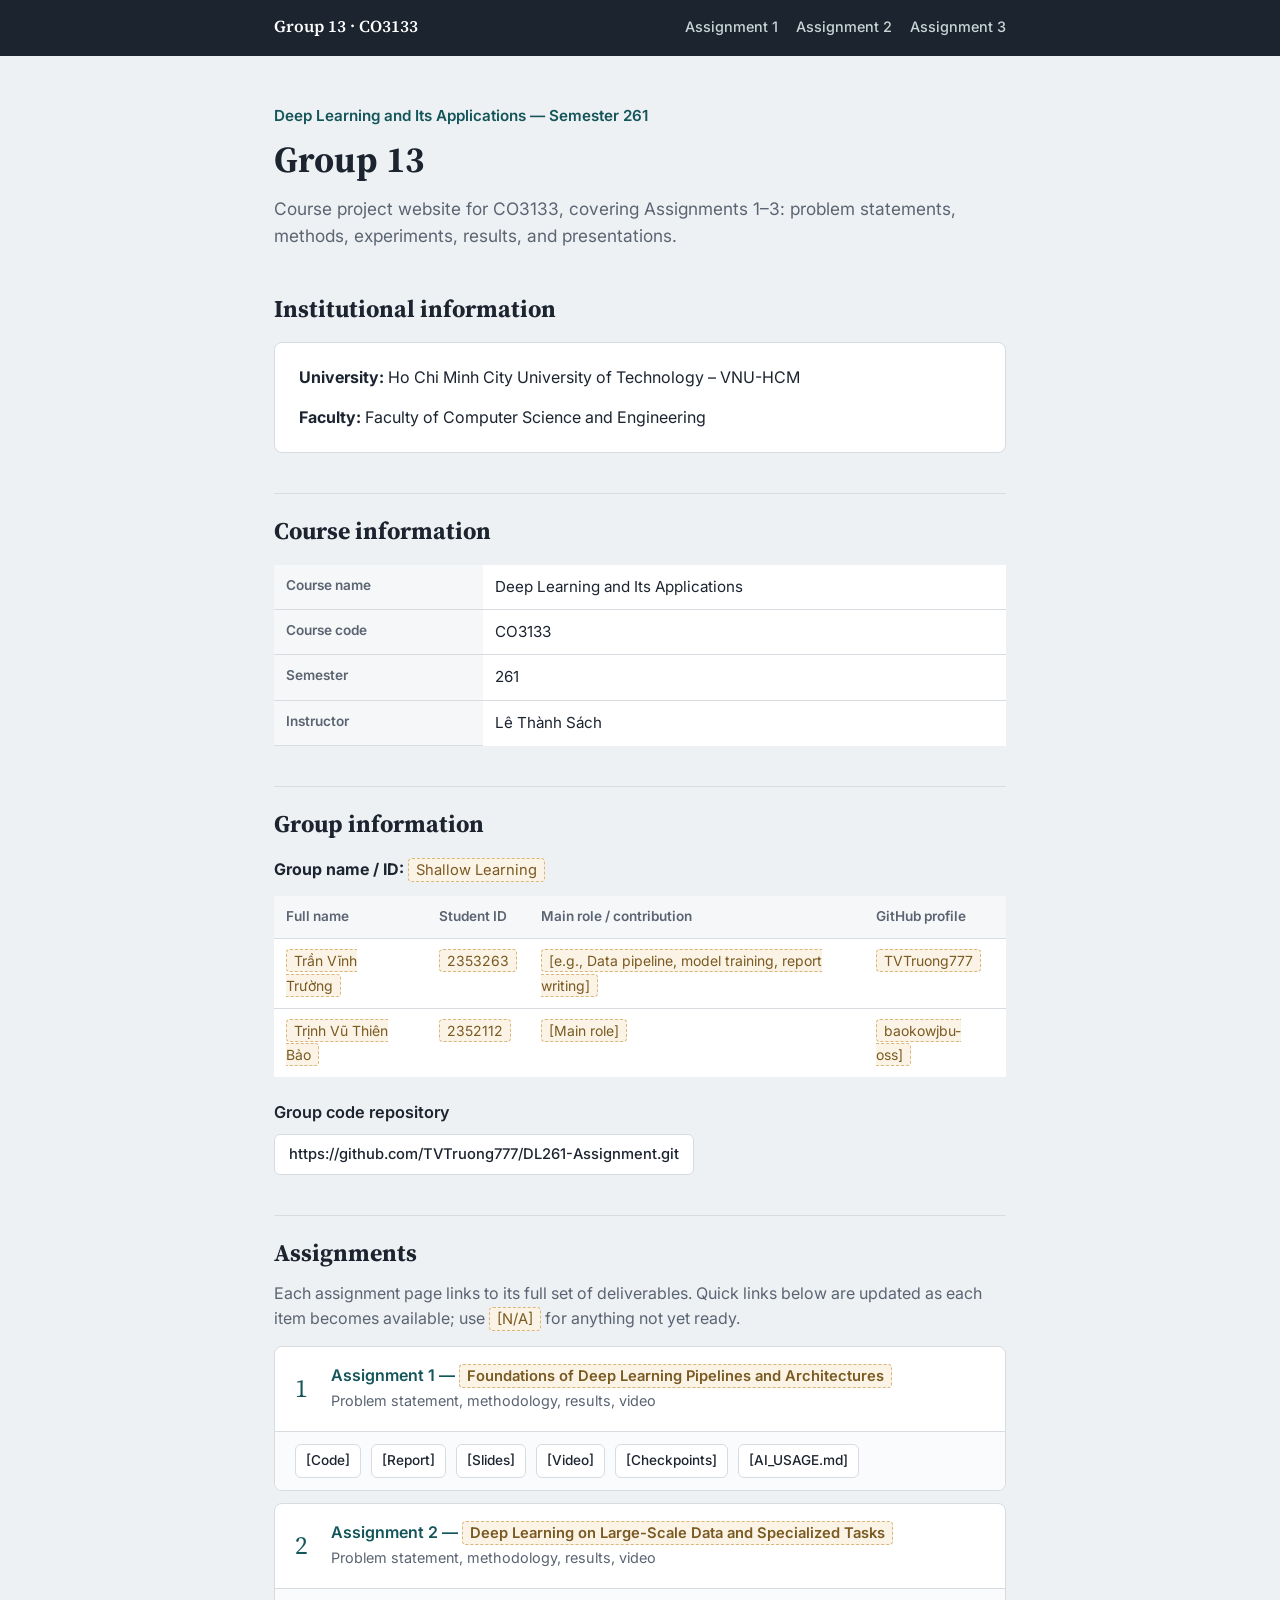
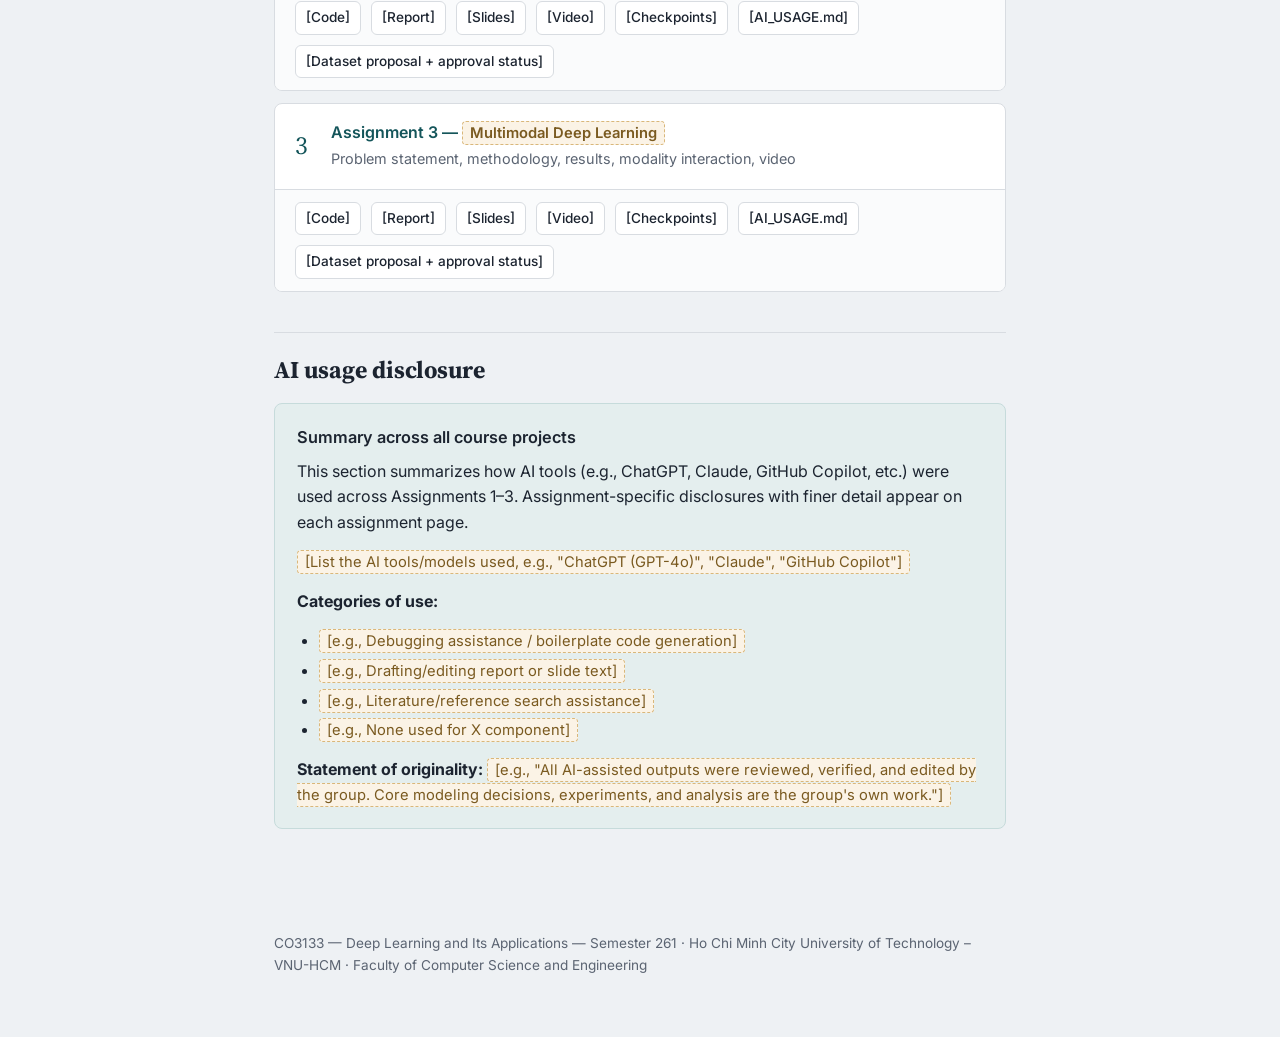
<file: index.html>
<!DOCTYPE html>
<html lang="en">
<head>
<meta charset="UTF-8">
<meta name="viewport" content="width=device-width, initial-scale=1.0">
<title>CO3133 — Group 13 — Deep Learning and Its Applications</title>
<link rel="stylesheet" href="assets/css/style.css">
</head>
<body>

<div class="topbar">
  <div class="topbar-inner">
    <a class="brand" href="index.html">Group 13 · CO3133</a>
    <a href="assignment1.html">Assignment 1</a>
    <a href="assignment2.html">Assignment 2</a>
    <a href="assignment3.html">Assignment 3</a>
  </div>
</div>

<main>

  <header class="hero">
    <p class="kicker">Deep Learning and Its Applications — Semester 261</p>
    <h1>Group 13</h1>
    <p class="lede">
      Course project website for CO3133, covering Assignments 1–3:
      problem statements, methods, experiments, results, and presentations.
    </p>
  </header>

  <!-- ============================================================ -->
  <!-- 1. INSTITUTIONAL INFORMATION                                  -->
  <!-- ============================================================ -->
  <section class="block">
    <h2>Institutional information</h2>
    <div class="panel">
      <p><strong>University:</strong> Ho Chi Minh City University of Technology – VNU-HCM</p>
      <p style="margin-bottom:0;"><strong>Faculty:</strong> Faculty of Computer Science and Engineering</p>
    </div>
  </section>

  <!-- ============================================================ -->
  <!-- 2. COURSE INFORMATION                                         -->
  <!-- ============================================================ -->
  <section class="block">
    <h2>Course information</h2>
    <table>
      <tbody>
        <tr><th>Course name</th><td>Deep Learning and Its Applications</td></tr>
        <tr><th>Course code</th><td>CO3133</td></tr>
        <tr><th>Semester</th><td>261</td></tr>
        <tr><th>Instructor</th><td>Lê Thành Sách</td></tr>
      </tbody>
    </table>
  </section>

  <!-- ============================================================ -->
  <!-- 3. GROUP INFORMATION                                          -->
  <!-- ============================================================ -->
  <section class="block">
    <h2>Group information</h2>

    <p><strong>Group name / ID:</strong> <span class="ph">Shallow Learning</span></p>

    <table>
      <thead>
        <tr>
          <th>Full name</th>
          <th>Student ID</th>
          <th>Main role / contribution</th>
          <th>GitHub profile</th>
        </tr>
      </thead>
      <tbody>
        <!-- Duplicate this <tr> block for each additional member -->
        <tr>
          <td><span class="ph">Trần Vĩnh Trường</span></td>
          <td><span class="ph">2353263</span></td>
          <td><span class="ph">[e.g., Data pipeline, model training, report writing]</span></td>
          <td><span class="ph">TVTruong777</span></td>
        </tr>
        <tr>
          <td><span class="ph">Trịnh Vũ Thiên Bảo</span></td>
          <td><span class="ph">2352112</span></td>
          <td><span class="ph">[Main role]</span></td>
          <td><span class="ph">baokowjbu-oss]</span></td>
        </tr>
      </tbody>
    </table>

    <h3>Group code repository</h3>
    <div class="res-list">
      <a href="#" data-ph="true">https://github.com/TVTruong777/DL261-Assignment.git</a>
    </div>
  </section>

  <!-- ============================================================ -->
  <!-- 4. ASSIGNMENT INDEX                                           -->
  <!-- ============================================================ -->
  <section class="block">
    <h2>Assignments</h2>
    <p style="color:var(--muted); margin-top:-6px;">
      Each assignment page links to its full set of deliverables. Quick links below
      are updated as each item becomes available; use <span class="ph">[N/A]</span>
      for anything not yet ready.
    </p>
    <ul class="index-list">

      <li>
        <a class="index-card" href="assignment1.html">
          <span class="num">1</span>
          <span class="txt">
            <span class="t">Assignment 1 — <span class="ph">Foundations of Deep Learning Pipelines and Architectures</span></span><br>
            <span class="s">Problem statement, methodology, results, video</span>
          </span>
        </a>
        <div class="res-list" style="padding:0 20px 16px;">
          <a href="#" data-ph="true">[Code]</a>
          <a href="#" data-ph="true">[Report]</a>
          <a href="#" data-ph="true">[Slides]</a>
          <a href="#" data-ph="true">[Video]</a>
          <a href="#" data-ph="true">[Checkpoints]</a>
          <a href="#" data-ph="true">[AI_USAGE.md]</a>
        </div>
      </li>

      <li>
        <a class="index-card" href="assignment2.html">
          <span class="num">2</span>
          <span class="txt">
            <span class="t">Assignment 2 — <span class="ph">Deep Learning on Large-Scale Data and Specialized Tasks</span></span><br>
            <span class="s">Problem statement, methodology, results, video</span>
          </span>
        </a>
        <div class="res-list" style="padding:0 20px 16px;">
          <a href="#" data-ph="true">[Code]</a>
          <a href="#" data-ph="true">[Report]</a>
          <a href="#" data-ph="true">[Slides]</a>
          <a href="#" data-ph="true">[Video]</a>
          <a href="#" data-ph="true">[Checkpoints]</a>
          <a href="#" data-ph="true">[AI_USAGE.md]</a>
          <a href="#" data-ph="true">[Dataset proposal + approval status]</a>
        </div>
      </li>

      <li>
        <a class="index-card" href="assignment3.html">
          <span class="num">3</span>
          <span class="txt">
            <span class="t">Assignment 3 — <span class="ph">Multimodal Deep Learning</span></span><br>
            <span class="s">Problem statement, methodology, results, modality interaction, video</span>
          </span>
        </a>
        <div class="res-list" style="padding:0 20px 16px;">
          <a href="#" data-ph="true">[Code]</a>
          <a href="#" data-ph="true">[Report]</a>
          <a href="#" data-ph="true">[Slides]</a>
          <a href="#" data-ph="true">[Video]</a>
          <a href="#" data-ph="true">[Checkpoints]</a>
          <a href="#" data-ph="true">[AI_USAGE.md]</a>
          <a href="#" data-ph="true">[Dataset proposal + approval status]</a>
        </div>
      </li>

    </ul>
  </section>

  <!-- ============================================================ -->
  <!-- 5. AI USAGE DISCLOSURE (COURSE-WIDE)                          -->
  <!-- ============================================================ -->
  <section class="block">
    <h2>AI usage disclosure</h2>
    <div class="disclosure">
      <h3>Summary across all course projects</h3>
      <p>
        This section summarizes how AI tools (e.g., ChatGPT, Claude, GitHub Copilot, etc.)
        were used across Assignments 1–3. Assignment-specific disclosures with finer detail
        appear on each assignment page.
      </p>
      <p><span class="ph">[List the AI tools/models used, e.g., "ChatGPT (GPT-4o)", "Claude", "GitHub Copilot"]</span></p>
      <p><strong>Categories of use:</strong></p>
      <ul>
        <li><span class="ph">[e.g., Debugging assistance / boilerplate code generation]</span></li>
        <li><span class="ph">[e.g., Drafting/editing report or slide text]</span></li>
        <li><span class="ph">[e.g., Literature/reference search assistance]</span></li>
        <li><span class="ph">[e.g., None used for X component]</span></li>
      </ul>
      <p style="margin-bottom:0;">
        <strong>Statement of originality:</strong>
        <span class="ph">[e.g., "All AI-assisted outputs were reviewed, verified, and edited by the group.
        Core modeling decisions, experiments, and analysis are the group's own work."]</span>
      </p>
    </div>
  </section>

</main>

<footer>
  CO3133 — Deep Learning and Its Applications — Semester 261 · Ho Chi Minh City University of Technology – VNU-HCM ·
  Faculty of Computer Science and Engineering
</footer>

</body>
</html>
</file>
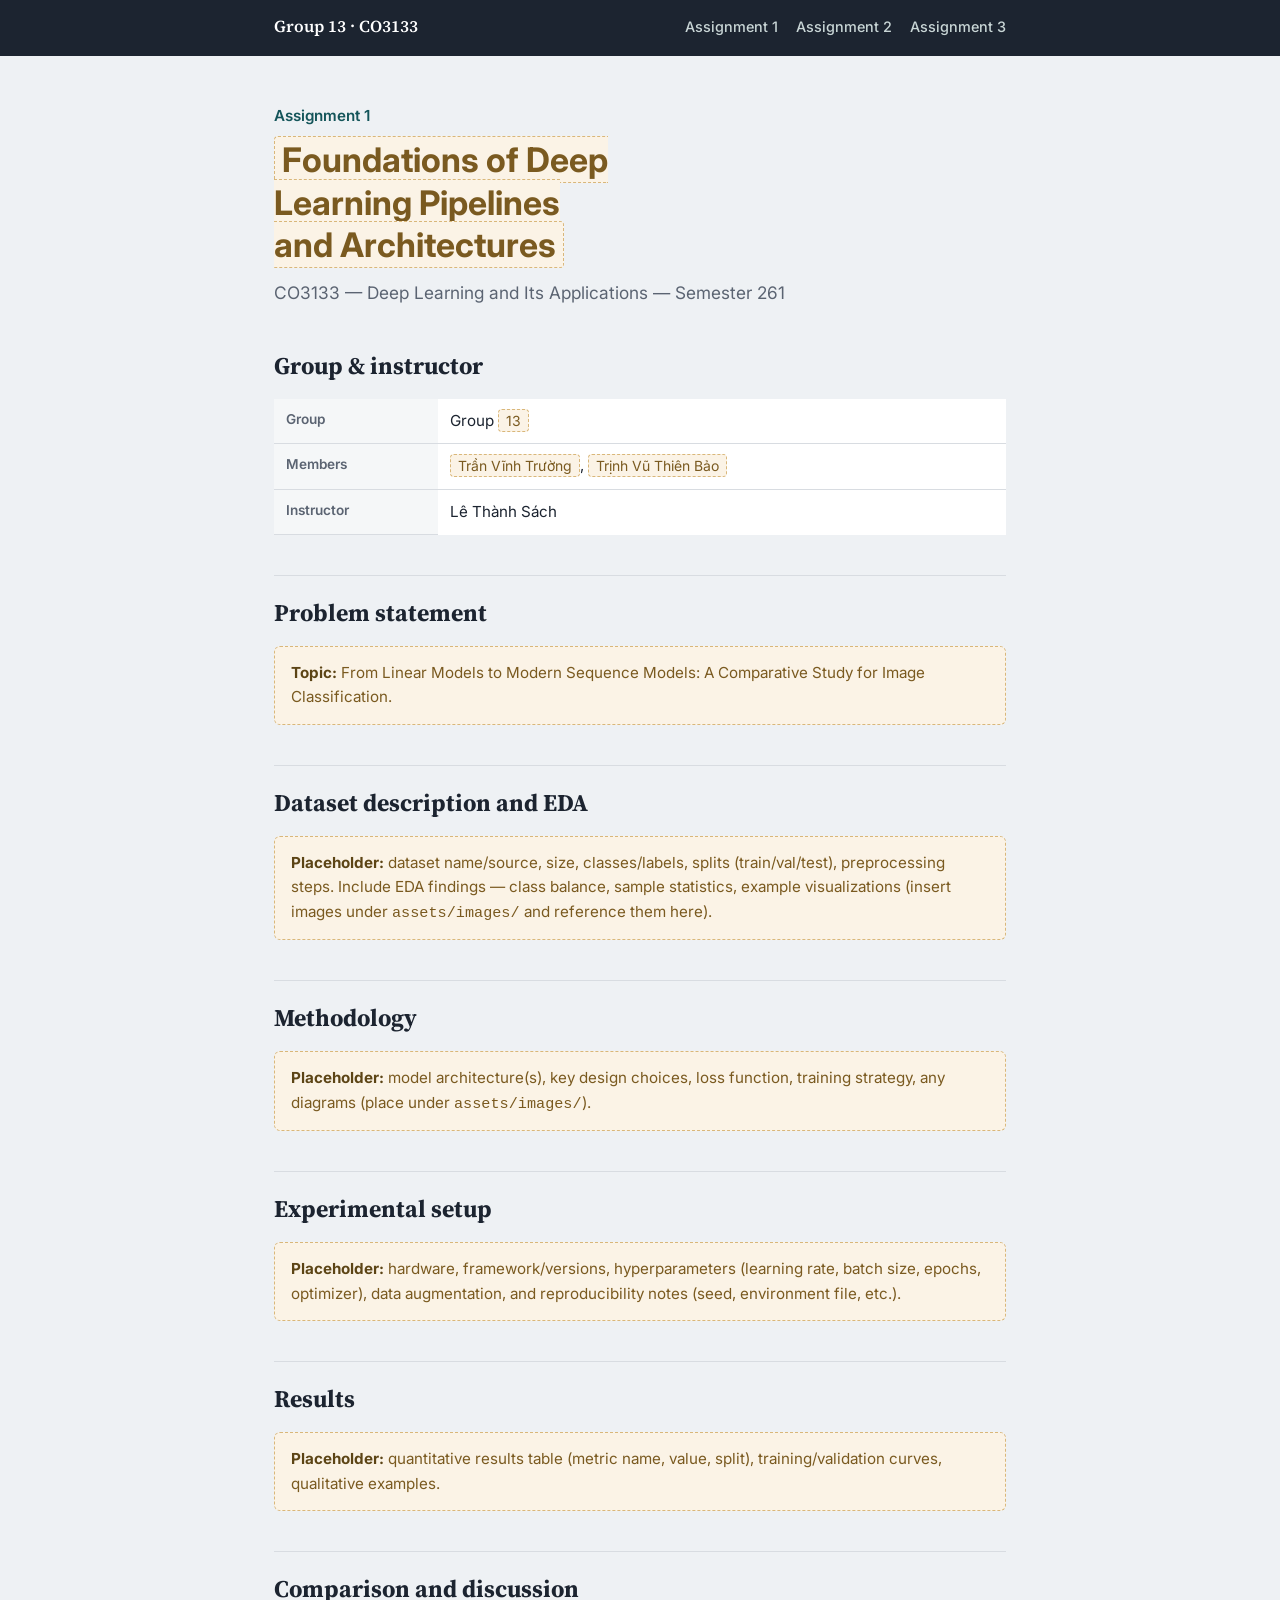
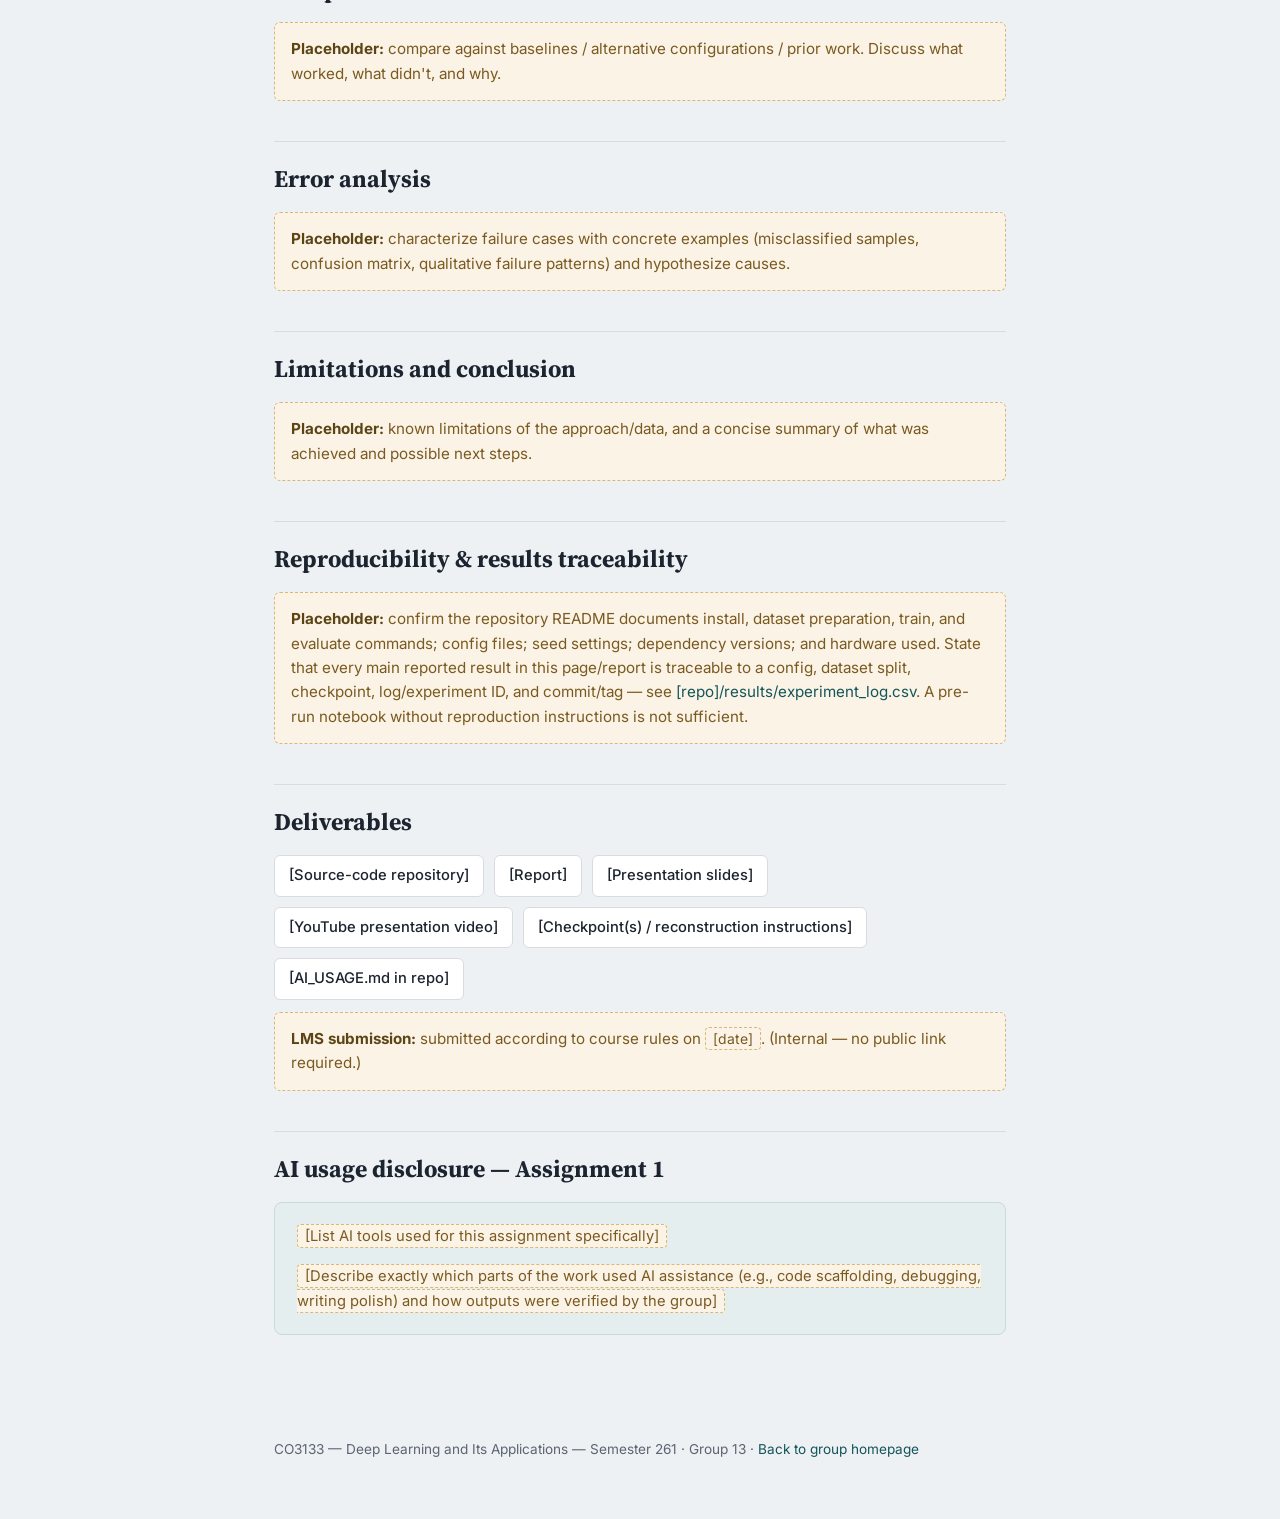
<file: assignment1.html>
<!DOCTYPE html>
<html lang="en">
<head>
<meta charset="UTF-8">
<meta name="viewport" content="width=device-width, initial-scale=1.0">
<title>Assignment 1 — CO3133 — Group 13</title>
<link rel="stylesheet" href="assets/css/style.css">
</head>
<body>

<div class="topbar">
  <div class="topbar-inner">
    <a class="brand" href="index.html">Group 13 · CO3133</a>
    <a href="assignment1.html">Assignment 1</a>
    <a href="assignment2.html">Assignment 2</a>
    <a href="assignment3.html">Assignment 3</a>
  </div>
</div>

<main>

  <header class="hero">
    <p class="kicker">Assignment 1</p>
    <h1><span class="ph">Foundations of Deep Learning Pipelines and Architectures</span></h1>
    <p class="lede">
      CO3133 — Deep Learning and Its Applications — Semester 261
    </p>
  </header>

  <section class="block">
    <h2>Group &amp; instructor</h2>
    <table>
      <tbody>
        <tr><th>Group</th><td>Group <span class="ph">13</span></td></tr>
        <tr>
          <th>Members</th>
          <td>
            <span class="ph">Trần Vĩnh Trường</span>,
            <span class="ph">Trịnh Vũ Thiên Bảo</span>
          </td>
        </tr>
        <tr><th>Instructor</th><td>Lê Thành Sách</td></tr>
      </tbody>
    </table>
  </section>

  <section class="block">
    <h2>Problem statement</h2>
    <p class="ph-block">
      <strong>Topic:</strong> From Linear Models to Modern Sequence Models: A Comparative Study for
Image Classification.
    </p>
  </section>

  <section class="block">
    <h2>Dataset description and EDA</h2>
    <p class="ph-block">
      <strong>Placeholder:</strong> dataset name/source, size, classes/labels, splits
      (train/val/test), preprocessing steps. Include EDA findings — class balance,
      sample statistics, example visualizations (insert images under
      <code>assets/images/</code> and reference them here).
    </p>
  </section>

  <section class="block">
    <h2>Methodology</h2>
    <p class="ph-block">
      <strong>Placeholder:</strong> model architecture(s), key design choices, loss function,
      training strategy, any diagrams (place under <code>assets/images/</code>).
    </p>
  </section>

  <section class="block">
    <h2>Experimental setup</h2>
    <p class="ph-block">
      <strong>Placeholder:</strong> hardware, framework/versions, hyperparameters
      (learning rate, batch size, epochs, optimizer), data augmentation, and
      reproducibility notes (seed, environment file, etc.).
    </p>
  </section>

  <section class="block">
    <h2>Results</h2>
    <p class="ph-block">
      <strong>Placeholder:</strong> quantitative results table (metric name, value, split),
      training/validation curves, qualitative examples.
    </p>
  </section>

  <section class="block">
    <h2>Comparison and discussion</h2>
    <p class="ph-block">
      <strong>Placeholder:</strong> compare against baselines / alternative configurations /
      prior work. Discuss what worked, what didn't, and why.
    </p>
  </section>

  <section class="block">
    <h2>Error analysis</h2>
    <p class="ph-block">
      <strong>Placeholder:</strong> characterize failure cases with concrete examples
      (misclassified samples, confusion matrix, qualitative failure patterns) and
      hypothesize causes.
    </p>
  </section>

  <section class="block">
    <h2>Limitations and conclusion</h2>
    <p class="ph-block">
      <strong>Placeholder:</strong> known limitations of the approach/data, and a concise
      summary of what was achieved and possible next steps.
    </p>
  </section>

  <section class="block">
    <h2>Reproducibility &amp; results traceability</h2>
    <p class="ph-block">
      <strong>Placeholder:</strong> confirm the repository README documents install,
      dataset preparation, train, and evaluate commands; config files; seed settings;
      dependency versions; and hardware used. State that every main reported result
      in this page/report is traceable to a config, dataset split, checkpoint,
      log/experiment ID, and commit/tag — see
      <a href="#" data-ph="true">[repo]/results/experiment_log.csv</a>.
      A pre-run notebook without reproduction instructions is not sufficient.
    </p>
  </section>

  <section class="block">
    <h2>Deliverables</h2>
    <div class="res-list">
      <a href="#" data-ph="true">[Source-code repository]</a>
      <a href="#" data-ph="true">[Report]</a>
      <a href="#" data-ph="true">[Presentation slides]</a>
      <a href="#" data-ph="true">[YouTube presentation video]</a>
      <a href="#" data-ph="true">[Checkpoint(s) / reconstruction instructions]</a>
      <a href="#" data-ph="true">[AI_USAGE.md in repo]</a>
    </div>
    <p class="ph-block" style="margin-top:12px;">
      <strong>LMS submission:</strong> submitted according to course rules on
      <span class="ph">[date]</span>. (Internal — no public link required.)
    </p>
  </section>

  <section class="block">
    <h2>AI usage disclosure — Assignment 1</h2>
    <div class="disclosure">
      <p><span class="ph">[List AI tools used for this assignment specifically]</span></p>
      <p style="margin-bottom:0;">
        <span class="ph">[Describe exactly which parts of the work used AI assistance
        (e.g., code scaffolding, debugging, writing polish) and how outputs were
        verified by the group]</span>
      </p>
    </div>
  </section>

</main>

<footer>
  CO3133 — Deep Learning and Its Applications — Semester 261 · Group 13 ·
  <a href="index.html">Back to group homepage</a>
</footer>

</body>
</html>
</file>
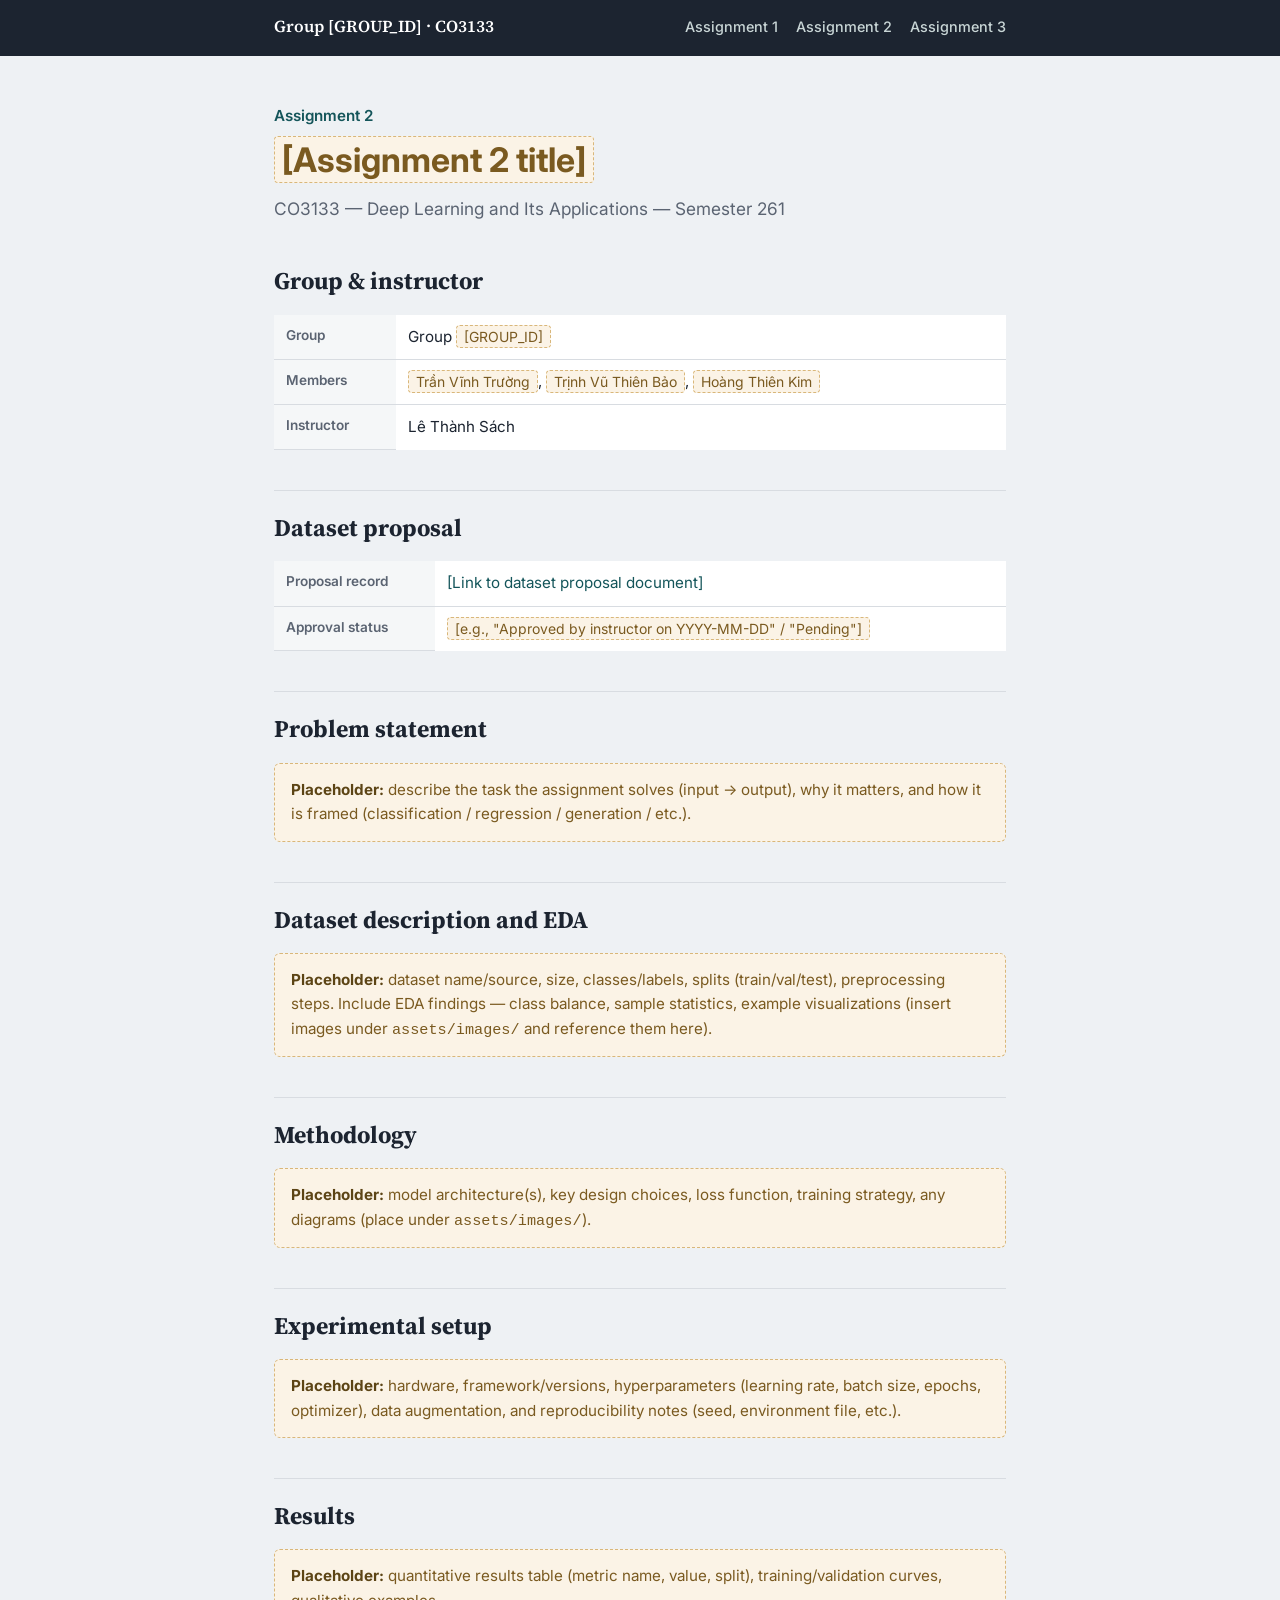
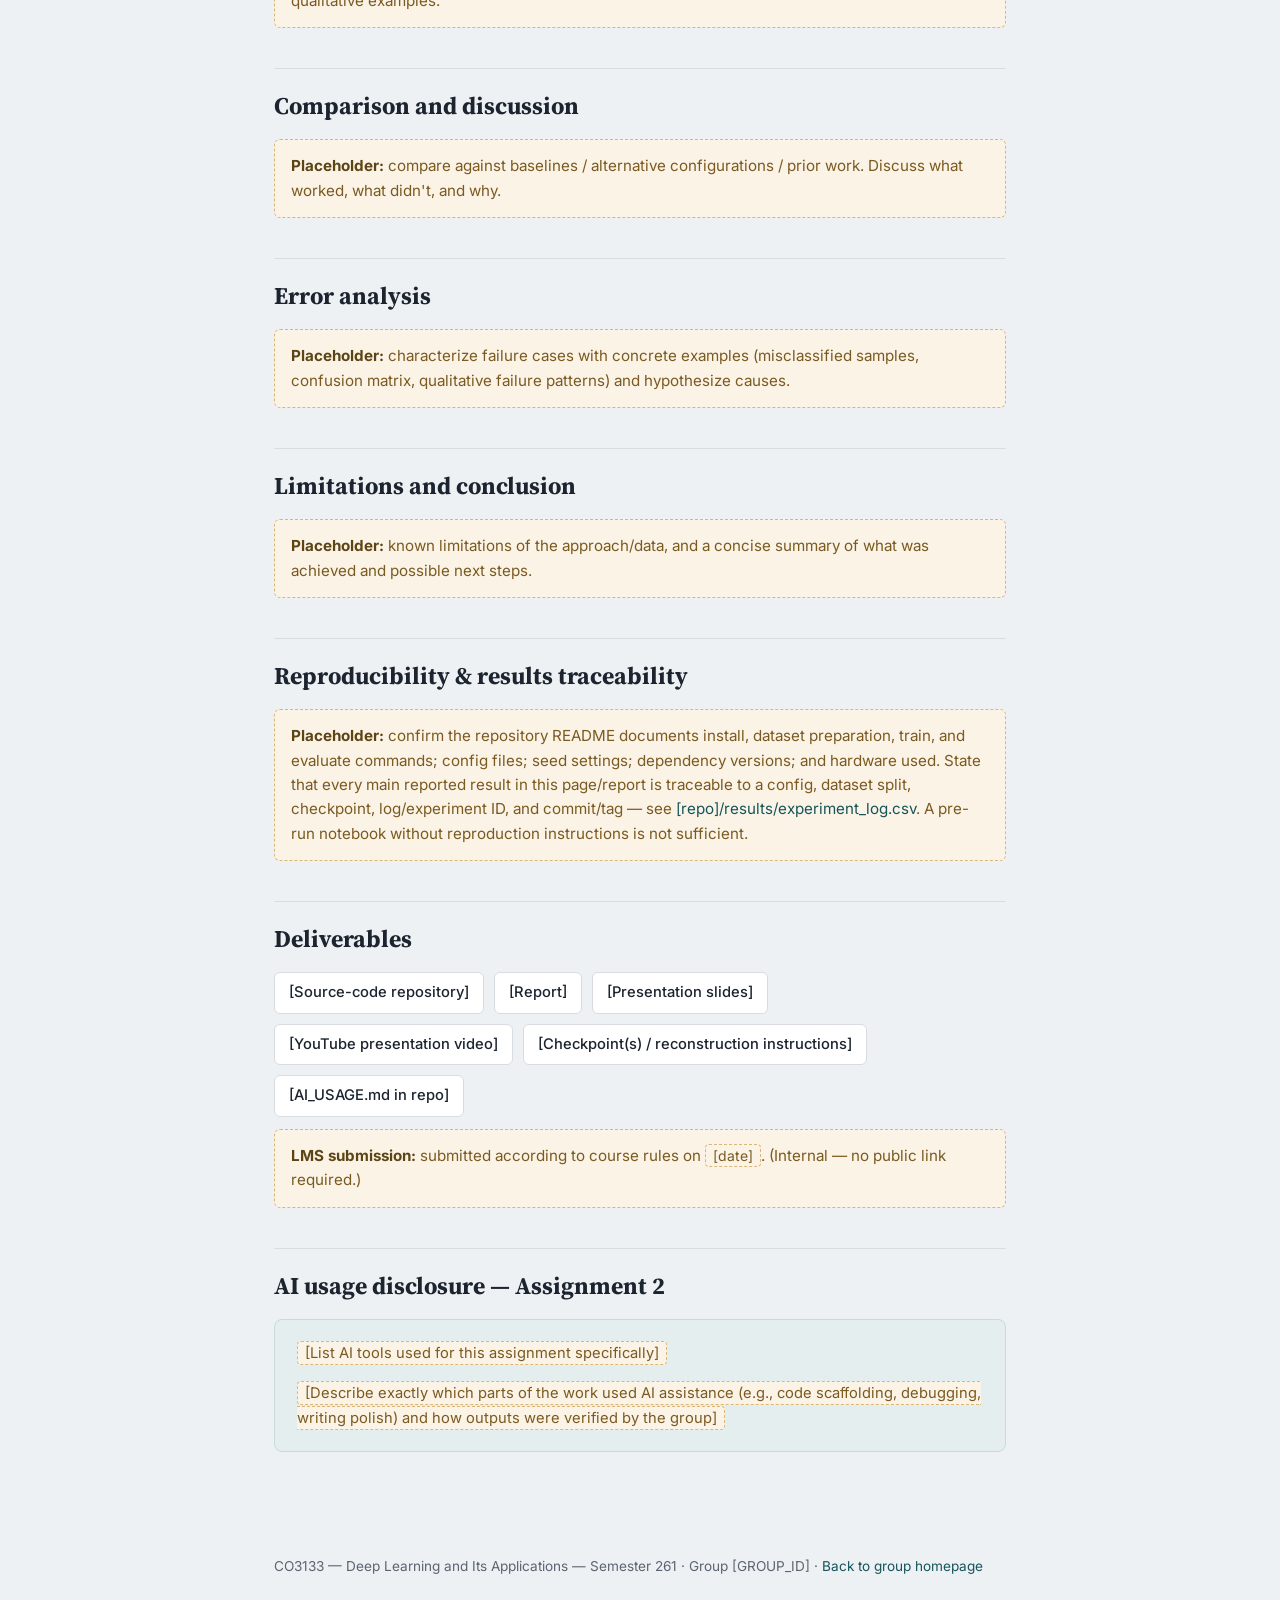
<file: assignment2.html>
<!DOCTYPE html>
<html lang="en">
<head>
<meta charset="UTF-8">
<meta name="viewport" content="width=device-width, initial-scale=1.0">
<title>Assignment 2 — CO3133 — Group [GROUP_ID]</title>
<link rel="stylesheet" href="assets/css/style.css">
</head>
<body>

<div class="topbar">
  <div class="topbar-inner">
    <a class="brand" href="index.html">Group [GROUP_ID] · CO3133</a>
    <a href="assignment1.html">Assignment 1</a>
    <a href="assignment2.html">Assignment 2</a>
    <a href="assignment3.html">Assignment 3</a>
  </div>
</div>

<main>

  <header class="hero">
    <p class="kicker">Assignment 2</p>
    <h1><span class="ph">[Assignment 2 title]</span></h1>
    <p class="lede">
      CO3133 — Deep Learning and Its Applications — Semester 261
    </p>
  </header>

  <section class="block">
    <h2>Group &amp; instructor</h2>
    <table>
      <tbody>
        <tr><th>Group</th><td>Group <span class="ph">[GROUP_ID]</span></td></tr>
        <tr>
          <th>Members</th>
          <td>
            <span class="ph">Trần Vĩnh Trường</span>,
            <span class="ph">Trịnh Vũ Thiên Bảo</span>,
            <span class="ph">Hoàng Thiên Kim</span>
          </td>
        </tr>
        <tr><th>Instructor</th><td>Lê Thành Sách</td></tr>
      </tbody>
    </table>
  </section>

  <section class="block">
    <h2>Dataset proposal</h2>
    <table>
      <tbody>
        <tr><th>Proposal record</th><td><a href="#" data-ph="true">[Link to dataset proposal document]</a></td></tr>
        <tr><th>Approval status</th><td><span class="ph">[e.g., "Approved by instructor on YYYY-MM-DD" / "Pending"]</span></td></tr>
      </tbody>
    </table>
  </section>

  <section class="block">
    <h2>Problem statement</h2>
    <p class="ph-block">
      <strong>Placeholder:</strong> describe the task the assignment solves (input → output),
      why it matters, and how it is framed (classification / regression / generation / etc.).
    </p>
  </section>

  <section class="block">
    <h2>Dataset description and EDA</h2>
    <p class="ph-block">
      <strong>Placeholder:</strong> dataset name/source, size, classes/labels, splits
      (train/val/test), preprocessing steps. Include EDA findings — class balance,
      sample statistics, example visualizations (insert images under
      <code>assets/images/</code> and reference them here).
    </p>
  </section>

  <section class="block">
    <h2>Methodology</h2>
    <p class="ph-block">
      <strong>Placeholder:</strong> model architecture(s), key design choices, loss function,
      training strategy, any diagrams (place under <code>assets/images/</code>).
    </p>
  </section>

  <section class="block">
    <h2>Experimental setup</h2>
    <p class="ph-block">
      <strong>Placeholder:</strong> hardware, framework/versions, hyperparameters
      (learning rate, batch size, epochs, optimizer), data augmentation, and
      reproducibility notes (seed, environment file, etc.).
    </p>
  </section>

  <section class="block">
    <h2>Results</h2>
    <p class="ph-block">
      <strong>Placeholder:</strong> quantitative results table (metric name, value, split),
      training/validation curves, qualitative examples.
    </p>
  </section>

  <section class="block">
    <h2>Comparison and discussion</h2>
    <p class="ph-block">
      <strong>Placeholder:</strong> compare against baselines / alternative configurations /
      prior work. Discuss what worked, what didn't, and why.
    </p>
  </section>

  <section class="block">
    <h2>Error analysis</h2>
    <p class="ph-block">
      <strong>Placeholder:</strong> characterize failure cases with concrete examples
      (misclassified samples, confusion matrix, qualitative failure patterns) and
      hypothesize causes.
    </p>
  </section>

  <section class="block">
    <h2>Limitations and conclusion</h2>
    <p class="ph-block">
      <strong>Placeholder:</strong> known limitations of the approach/data, and a concise
      summary of what was achieved and possible next steps.
    </p>
  </section>

  <section class="block">
    <h2>Reproducibility &amp; results traceability</h2>
    <p class="ph-block">
      <strong>Placeholder:</strong> confirm the repository README documents install,
      dataset preparation, train, and evaluate commands; config files; seed settings;
      dependency versions; and hardware used. State that every main reported result
      in this page/report is traceable to a config, dataset split, checkpoint,
      log/experiment ID, and commit/tag — see
      <a href="#" data-ph="true">[repo]/results/experiment_log.csv</a>.
      A pre-run notebook without reproduction instructions is not sufficient.
    </p>
  </section>

  <section class="block">
    <h2>Deliverables</h2>
    <div class="res-list">
      <a href="#" data-ph="true">[Source-code repository]</a>
      <a href="#" data-ph="true">[Report]</a>
      <a href="#" data-ph="true">[Presentation slides]</a>
      <a href="#" data-ph="true">[YouTube presentation video]</a>
      <a href="#" data-ph="true">[Checkpoint(s) / reconstruction instructions]</a>
      <a href="#" data-ph="true">[AI_USAGE.md in repo]</a>
    </div>
    <p class="ph-block" style="margin-top:12px;">
      <strong>LMS submission:</strong> submitted according to course rules on
      <span class="ph">[date]</span>. (Internal — no public link required.)
    </p>
  </section>

  <section class="block">
    <h2>AI usage disclosure — Assignment 2</h2>
    <div class="disclosure">
      <p><span class="ph">[List AI tools used for this assignment specifically]</span></p>
      <p style="margin-bottom:0;">
        <span class="ph">[Describe exactly which parts of the work used AI assistance
        (e.g., code scaffolding, debugging, writing polish) and how outputs were
        verified by the group]</span>
      </p>
    </div>
  </section>

</main>

<footer>
  CO3133 — Deep Learning and Its Applications — Semester 261 · Group [GROUP_ID] ·
  <a href="index.html">Back to group homepage</a>
</footer>

</body>
</html>
</file>
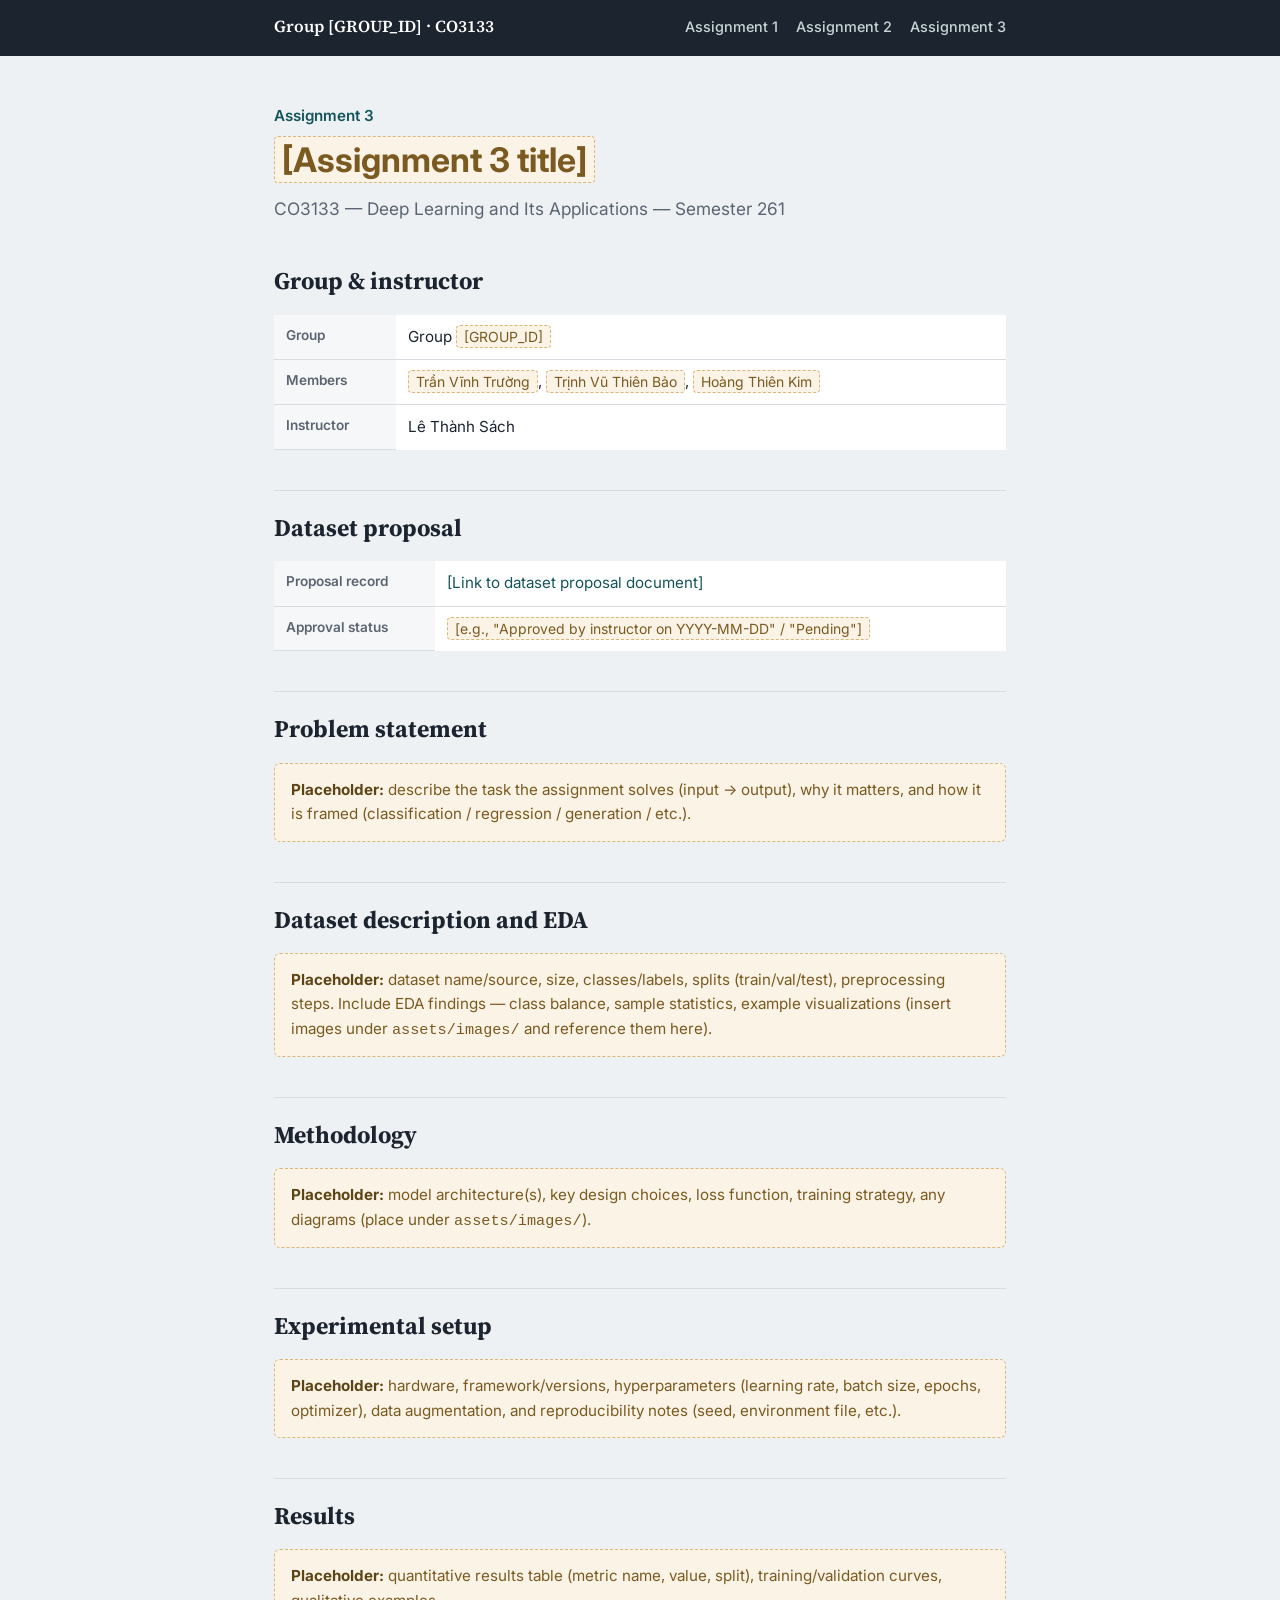
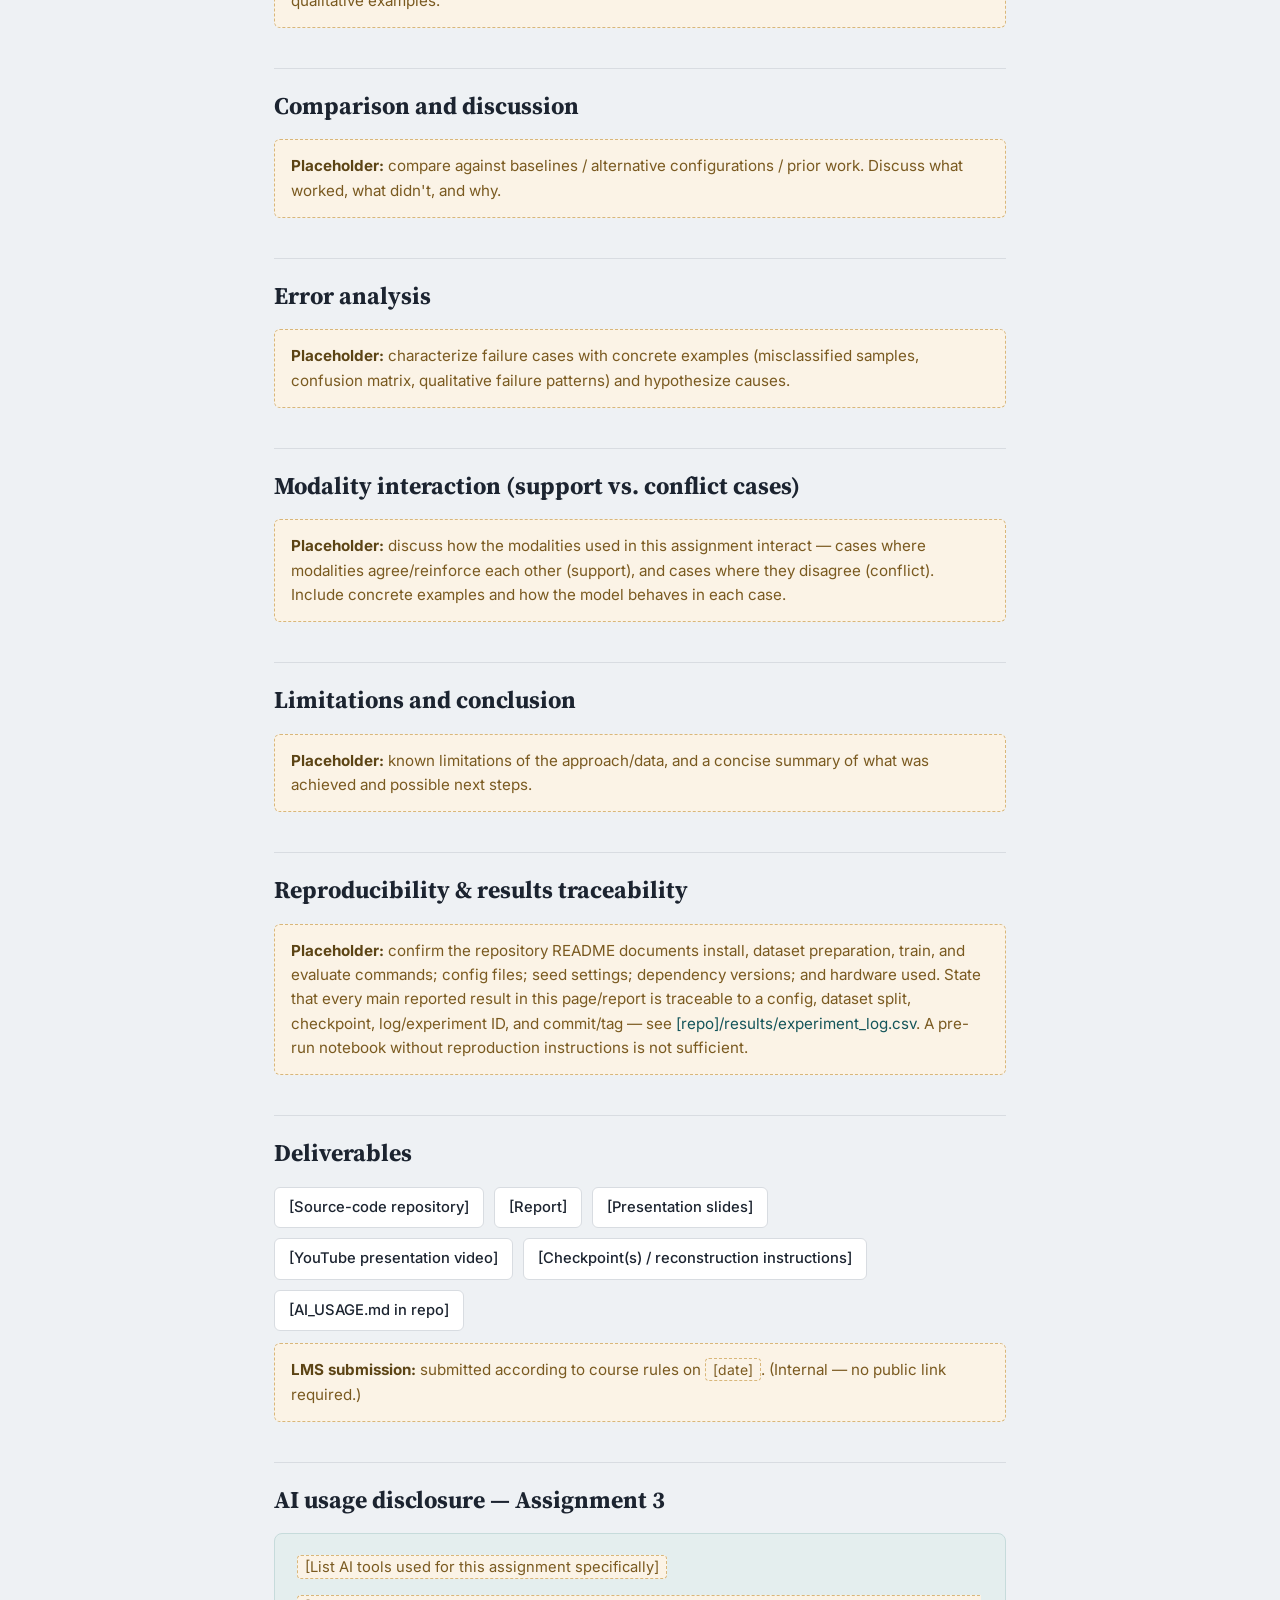
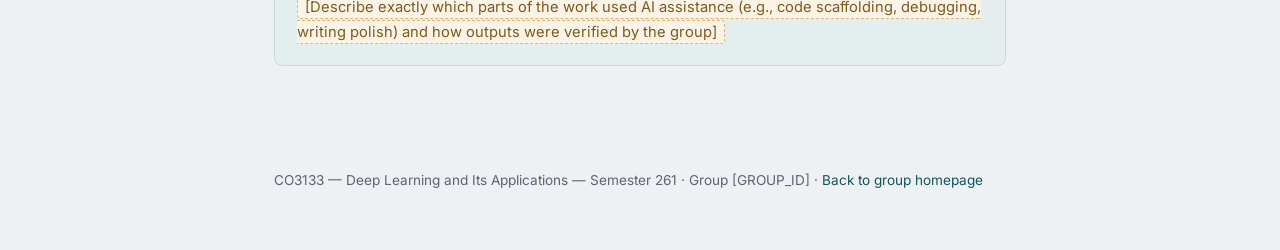
<file: assignment3.html>
<!DOCTYPE html>
<html lang="en">
<head>
<meta charset="UTF-8">
<meta name="viewport" content="width=device-width, initial-scale=1.0">
<title>Assignment 3 — CO3133 — Group [GROUP_ID]</title>
<link rel="stylesheet" href="assets/css/style.css">
</head>
<body>

<div class="topbar">
  <div class="topbar-inner">
    <a class="brand" href="index.html">Group [GROUP_ID] · CO3133</a>
    <a href="assignment1.html">Assignment 1</a>
    <a href="assignment2.html">Assignment 2</a>
    <a href="assignment3.html">Assignment 3</a>
  </div>
</div>

<main>

  <header class="hero">
    <p class="kicker">Assignment 3</p>
    <h1><span class="ph">[Assignment 3 title]</span></h1>
    <p class="lede">
      CO3133 — Deep Learning and Its Applications — Semester 261
    </p>
  </header>

  <section class="block">
    <h2>Group &amp; instructor</h2>
    <table>
      <tbody>
        <tr><th>Group</th><td>Group <span class="ph">[GROUP_ID]</span></td></tr>
        <tr>
          <th>Members</th>
          <td>
            <span class="ph">Trần Vĩnh Trường</span>,
            <span class="ph">Trịnh Vũ Thiên Bảo</span>,
            <span class="ph">Hoàng Thiên Kim</span>
          </td>
        </tr>
        <tr><th>Instructor</th><td>Lê Thành Sách</td></tr>
      </tbody>
    </table>
  </section>

  <section class="block">
    <h2>Dataset proposal</h2>
    <table>
      <tbody>
        <tr><th>Proposal record</th><td><a href="#" data-ph="true">[Link to dataset proposal document]</a></td></tr>
        <tr><th>Approval status</th><td><span class="ph">[e.g., "Approved by instructor on YYYY-MM-DD" / "Pending"]</span></td></tr>
      </tbody>
    </table>
  </section>

  <section class="block">
    <h2>Problem statement</h2>
    <p class="ph-block">
      <strong>Placeholder:</strong> describe the task the assignment solves (input → output),
      why it matters, and how it is framed (classification / regression / generation / etc.).
    </p>
  </section>

  <section class="block">
    <h2>Dataset description and EDA</h2>
    <p class="ph-block">
      <strong>Placeholder:</strong> dataset name/source, size, classes/labels, splits
      (train/val/test), preprocessing steps. Include EDA findings — class balance,
      sample statistics, example visualizations (insert images under
      <code>assets/images/</code> and reference them here).
    </p>
  </section>

  <section class="block">
    <h2>Methodology</h2>
    <p class="ph-block">
      <strong>Placeholder:</strong> model architecture(s), key design choices, loss function,
      training strategy, any diagrams (place under <code>assets/images/</code>).
    </p>
  </section>

  <section class="block">
    <h2>Experimental setup</h2>
    <p class="ph-block">
      <strong>Placeholder:</strong> hardware, framework/versions, hyperparameters
      (learning rate, batch size, epochs, optimizer), data augmentation, and
      reproducibility notes (seed, environment file, etc.).
    </p>
  </section>

  <section class="block">
    <h2>Results</h2>
    <p class="ph-block">
      <strong>Placeholder:</strong> quantitative results table (metric name, value, split),
      training/validation curves, qualitative examples.
    </p>
  </section>

  <section class="block">
    <h2>Comparison and discussion</h2>
    <p class="ph-block">
      <strong>Placeholder:</strong> compare against baselines / alternative configurations /
      prior work. Discuss what worked, what didn't, and why.
    </p>
  </section>

  <section class="block">
    <h2>Error analysis</h2>
    <p class="ph-block">
      <strong>Placeholder:</strong> characterize failure cases with concrete examples
      (misclassified samples, confusion matrix, qualitative failure patterns) and
      hypothesize causes.
    </p>
  </section>

  <section class="block">
    <h2>Modality interaction (support vs. conflict cases)</h2>
    <p class="ph-block">
      <strong>Placeholder:</strong> discuss how the modalities used in this assignment
      interact — cases where modalities agree/reinforce each other (support), and cases
      where they disagree (conflict). Include concrete examples and how the model
      behaves in each case.
    </p>
  </section>

  <section class="block">
    <h2>Limitations and conclusion</h2>
    <p class="ph-block">
      <strong>Placeholder:</strong> known limitations of the approach/data, and a concise
      summary of what was achieved and possible next steps.
    </p>
  </section>

  <section class="block">
    <h2>Reproducibility &amp; results traceability</h2>
    <p class="ph-block">
      <strong>Placeholder:</strong> confirm the repository README documents install,
      dataset preparation, train, and evaluate commands; config files; seed settings;
      dependency versions; and hardware used. State that every main reported result
      in this page/report is traceable to a config, dataset split, checkpoint,
      log/experiment ID, and commit/tag — see
      <a href="#" data-ph="true">[repo]/results/experiment_log.csv</a>.
      A pre-run notebook without reproduction instructions is not sufficient.
    </p>
  </section>

  <section class="block">
    <h2>Deliverables</h2>
    <div class="res-list">
      <a href="#" data-ph="true">[Source-code repository]</a>
      <a href="#" data-ph="true">[Report]</a>
      <a href="#" data-ph="true">[Presentation slides]</a>
      <a href="#" data-ph="true">[YouTube presentation video]</a>
      <a href="#" data-ph="true">[Checkpoint(s) / reconstruction instructions]</a>
      <a href="#" data-ph="true">[AI_USAGE.md in repo]</a>
    </div>
    <p class="ph-block" style="margin-top:12px;">
      <strong>LMS submission:</strong> submitted according to course rules on
      <span class="ph">[date]</span>. (Internal — no public link required.)
    </p>
  </section>

  <section class="block">
    <h2>AI usage disclosure — Assignment 3</h2>
    <div class="disclosure">
      <p><span class="ph">[List AI tools used for this assignment specifically]</span></p>
      <p style="margin-bottom:0;">
        <span class="ph">[Describe exactly which parts of the work used AI assistance
        (e.g., code scaffolding, debugging, writing polish) and how outputs were
        verified by the group]</span>
      </p>
    </div>
  </section>

</main>

<footer>
  CO3133 — Deep Learning and Its Applications — Semester 261 · Group [GROUP_ID] ·
  <a href="index.html">Back to group homepage</a>
</footer>

</body>
</html>
</file>
<file: assets/css/style.css>
/* =========================================================
   CO3133 — Deep Learning and Its Applications — Group Site
   Shared stylesheet
   ========================================================= */

@import url('https://fonts.googleapis.com/css2?family=Source+Serif+4:opsz,wght@8..60,400;8..60,600;8..60,700&family=Inter:wght@400;500;600&display=swap');

:root {
  --paper:    #EEF1F4;
  --panel:    #FFFFFF;
  --ink:      #1C2430;
  --muted:    #5B6472;
  --line:     #D8DCE1;
  --teal:     #14555A;
  --teal-dim: #E4EEEE;
  --warn-bg:  #FBF3E6;
  --warn-ink: #7A5A20;

  --serif: "Source Serif 4", Georgia, serif;
  --sans:  "Inter", -apple-system, BlinkMacSystemFont, "Segoe UI", sans-serif;

  --max-w: 780px;
}

* { box-sizing: border-box; }

html { scroll-behavior: smooth; }

body {
  margin: 0;
  background: var(--paper);
  color: var(--ink);
  font-family: var(--sans);
  font-size: 16px;
  line-height: 1.6;
  -webkit-font-smoothing: antialiased;
}

a { color: var(--teal); text-decoration: none; border-bottom: 1px solid transparent; }
a:hover { border-bottom-color: currentColor; }
a:focus-visible, button:focus-visible { outline: 2px solid var(--teal); outline-offset: 2px; }

/* ---------- top bar ---------- */
.topbar {
  background: var(--ink);
  color: #fff;
}
.topbar-inner {
  max-width: var(--max-w);
  margin: 0 auto;
  padding: 14px 24px;
  display: flex;
  align-items: baseline;
  gap: 18px;
  flex-wrap: wrap;
}
.topbar-inner a {
  color: #C9D6D6;
  font-size: 0.9rem;
  font-weight: 500;
}
.topbar-inner a.brand {
  color: #fff;
  font-family: var(--serif);
  font-size: 1.05rem;
  font-weight: 600;
  margin-right: auto;
}
.topbar-inner a:hover { color: #fff; }

/* ---------- shell ---------- */
main {
  max-width: var(--max-w);
  margin: 0 auto;
  padding: 48px 24px 80px;
}

header.hero {
  margin-bottom: 40px;
}
header.hero .kicker {
  font-family: var(--sans);
  font-weight: 600;
  color: var(--teal);
  font-size: 0.95rem;
  margin: 0 0 10px;
}
header.hero h1 {
  font-family: var(--serif);
  font-size: 2.3rem;
  line-height: 1.15;
  margin: 0 0 14px;
  max-width: 18ch;
}
header.hero p.lede {
  font-size: 1.08rem;
  color: var(--muted);
  max-width: 62ch;
  margin: 0;
}

h2 {
  font-family: var(--serif);
  font-size: 1.5rem;
  margin: 0 0 14px;
  padding-top: 6px;
  border-top: 1px solid var(--line);
  padding-top: 18px;
}
section.block { margin-top: 40px; }
section.block:first-of-type { margin-top: 0; }
section.block:first-of-type h2 { border-top: none; padding-top: 0; }

h3 {
  font-family: var(--sans);
  font-size: 1.02rem;
  font-weight: 600;
  margin: 22px 0 8px;
}

p { margin: 0 0 14px; }
ul, ol { margin: 0 0 14px; padding-left: 22px; }
li { margin-bottom: 4px; }

/* ---------- placeholder styling ---------- */
.ph {
  background: var(--warn-bg);
  color: var(--warn-ink);
  border: 1px dashed #D9B77A;
  border-radius: 4px;
  padding: 2px 7px;
  font-size: 0.92em;
  font-family: var(--sans);
}
.ph-block {
  background: var(--warn-bg);
  border: 1px dashed #D9B77A;
  border-radius: 6px;
  padding: 14px 16px;
  color: var(--warn-ink);
  font-size: 0.95rem;
}
.ph-block strong { color: #5C4415; }

/* ---------- cards / tables ---------- */
.panel {
  background: var(--panel);
  border: 1px solid var(--line);
  border-radius: 8px;
  padding: 22px 24px;
}

table {
  width: 100%;
  border-collapse: collapse;
  font-size: 0.95rem;
  background: var(--panel);
}
th, td {
  text-align: left;
  padding: 10px 12px;
  border-bottom: 1px solid var(--line);
  vertical-align: top;
}
th {
  font-family: var(--sans);
  font-weight: 600;
  color: var(--muted);
  font-size: 0.85rem;
  text-transform: none;
  background: #F5F7F8;
}
tr:last-child td { border-bottom: none; }

/* ---------- assignment index ---------- */
.index-list {
  list-style: none;
  margin: 0;
  padding: 0;
  display: grid;
  gap: 12px;
}
.index-list li {
  margin: 0;
}
.index-list > li {
  background: var(--panel);
  border: 1px solid var(--line);
  border-radius: 8px;
  overflow: hidden;
}
.index-card {
  display: flex;
  align-items: center;
  gap: 18px;
  padding: 16px 20px;
}
.index-card .num {
  font-family: var(--serif);
  font-size: 1.6rem;
  color: var(--teal);
  min-width: 1.4ch;
}
.index-card .txt { flex: 1; }
.index-card .txt .t { font-weight: 600; }
.index-card .txt .s { color: var(--muted); font-size: 0.9rem; }
.index-list .res-list {
  border-top: 1px solid var(--line);
  margin: 0;
  padding: 12px 20px !important;
  background: #FAFBFC;
}
.index-list .res-list a {
  background: var(--panel);
  font-size: 0.85rem;
  padding: 5px 10px;
}

/* ---------- link list (resources) ---------- */
.res-list {
  display: flex;
  flex-wrap: wrap;
  gap: 10px;
}
.res-list a {
  border: 1px solid var(--line);
  background: var(--panel);
  padding: 8px 14px;
  border-radius: 6px;
  font-size: 0.92rem;
  font-weight: 500;
  color: var(--ink);
}
.res-list a:hover { border-color: var(--teal); color: var(--teal); }

/* ---------- disclosure box ---------- */
.disclosure {
  background: var(--teal-dim);
  border: 1px solid #C6DBDB;
  border-radius: 8px;
  padding: 20px 22px;
}
.disclosure h3 { margin-top: 0; }

/* ---------- footer ---------- */
footer {
  max-width: var(--max-w);
  margin: 0 auto;
  padding: 24px 24px 60px;
  color: var(--muted);
  font-size: 0.85rem;
}

@media (max-width: 560px) {
  header.hero h1 { font-size: 1.85rem; }
  main { padding: 32px 18px 60px; }
}
</file>
